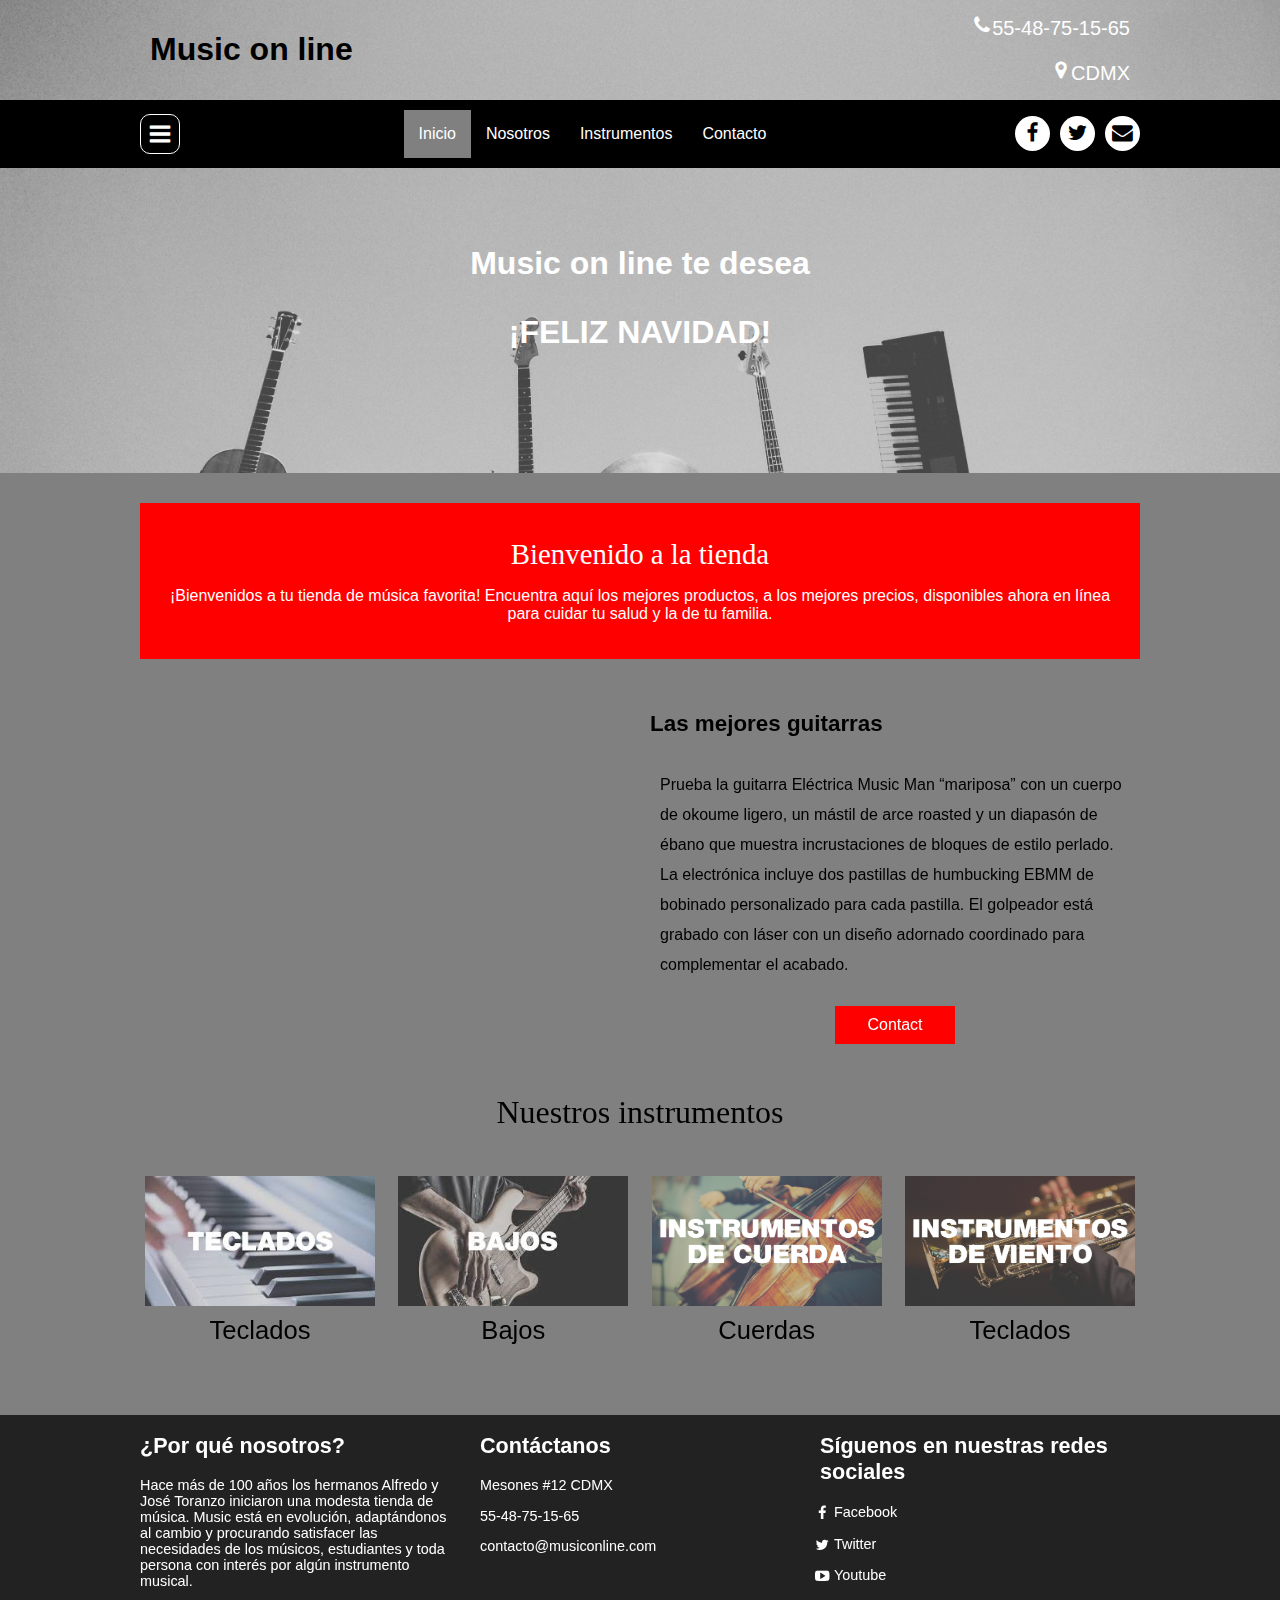
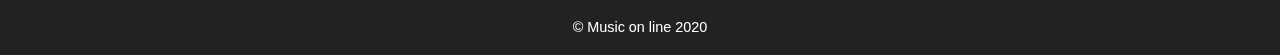
<file: index.html>
<!DOCTYPE html>  
<html> 
<head>  
        <meta charset="UTF-8"/>
        <link type="text/css" rel="stylesheet" media="screen" href="css/estilos.css"/>
        <link rel="stylesheet" href="css/iconos.css">
        <title>Music on line</title>
    </head>
<body>
    <header class="main-header">
        <div class="container container--flex">
            <div class="logo-container column column--50">
                <h1 class="logo">Music on line</h1>
            </div>
            <div class="main-header-contactinfo column column--50">
                <div class="main-header-contactinfo-phone">
                    <span class="icon-phone">55-48-75-15-65</span>
                </div>
                <div class="main-header-contactinfo-direc">
                    <span class="icon-mapa">CDMX</span>
                </div>
            </div>
        </div>
    </header>
    <nav class="main-nav">
        <div class="container container--flex">
            <span class="icon-menu" id="btnmenu"></span>
            <ul class="menu" id="menu">
                <li class="menu-item"><a href="index.html" class="menu-link menu-link-select">Inicio</a></li>
                <li class="menu-item"><a href="nosotros.html" class="menu-link">Nosotros</a></li>
                <li class="menu-item"><a href="instrumentos.html" class="menu-link">Instrumentos</a></li>
                <li class="menu-item"><a href="contacto.html" class="menu-link">Contacto</a></li>
            </ul>
            <div class="social-icon">
                <a href="" class="social-icon__link"><span class="icon-facebook"></span></a>
                <a href="" class="social-icon__link"><span class="icon-twitter"></span></a>
                <a href="" class="social-icon__link"><span class="icon-mail"></span></a>
            </div>
        </div>
    </nav>
    <section class="banner">
        <img src="imgs-proyecto/pexels-snapwire-6966.jpg" alt="" class="banner-img">
        <div class="banner-content">Music on line te desea 
        <p>¡FELIZ NAVIDAD!</p></div>
    </section>
    <main class="main">
        <section class="group group-color">
            <div class="container">
                <h2 class="main-title">Bienvenido a la tienda</h2>
                <p class="main-txt">¡Bienvenidos a tu tienda de música favorita! Encuentra aquí los mejores productos, a los mejores precios, disponibles ahora en línea para cuidar tu salud y la de tu familia.</p>
            </div>
        </section>
        <section class="group main-about-description">
            <div class="container container--flex">
                <div class="columm column--50">
                    <iframe width="460" height="315" src="https://www.youtube.com/embed/PvAXbOvv59Q" frameborder="0" allow="accelerometer; autoplay; clipboard-write; encrypted-media; gyroscope; picture-in-picture" allowfullscreen></iframe>
                    <!--Colocamos el video de las dos formas ya que no supimos cual especifico usted
                    <embed src="video/mariposa%20video.mp4" class="video">-->
                </div>
                <div class="columm column--50">
                    <h3 class="column-title">Las mejores guitarras</h3>
                    <p class="column-txt">Prueba la guitarra Eléctrica Music Man “mariposa” con un cuerpo de okoume ligero, un mástil de arce roasted y un diapasón de ébano que muestra incrustaciones de bloques de estilo perlado. La electrónica incluye dos pastillas de humbucking EBMM de bobinado personalizado para cada pastilla. El golpeador está grabado con láser con un diseño adornado coordinado para complementar el acabado.</p>
                    <a href="contacto.html" class="btn btn-contact">Contact</a>
                </div>
            </div>
        </section>

        <section class="group inicio-ins">
            <h2 class="group-title">Nuestros instrumentos</h2>
            <div class="container container--flex">
                <div class="column column--50-25">
                    <img src="imgs-proyecto/teclados.jfif" alt="" class="inicio-ins-img">
                    <div class="inicio-ins-title"><a href="instrumentos.html" class="ins-link">Teclados</a></div>
                    <div class="inicio-ins-price"></div>
                </div>
                <div class="column column--50-25">
                    <img src="imgs-proyecto/bajos.jfif" alt="" class="inicio-ins-img">
                    <div class="inicio-ins-title"><a href="instrumentos.html" class="ins-link">Bajos</a></div>
                    <div class="inicio-ins-price"></div>
                </div>
                <div class="column column--50-25">
                    <img src="imgs-proyecto/cuerdas.jpg" alt="" class="inicio-ins-img">
                    <div class="inicio-ins-title"><a href="instrumentos.html" class="ins-link">Cuerdas</a></div>
                    <div class="inicio-ins-price"></div>
                </div>
                <div class="column column--50-25">
                    <img src="imgs-proyecto/viento.jpg" alt="" class="inicio-ins-img">
                    <div class="inicio-ins-title"><a href="instrumentos.html" class="ins-link">Teclados</a></div>
                    <div class="inicio-ins-price"></div>
                </div>
            </div>
        </section>

    </main>
    <footer class="main-footer">
            <div class="container container--flex">
                <div class="column column--33">
                    <h2 class="column-tittle">¿Por qué nosotros?</h2>
                    <p class="column-txt">Hace más de 100 años los hermanos Alfredo y José Toranzo iniciaron una modesta tienda de música. Music está en evolución, adaptándonos al cambio y procurando satisfacer las necesidades de los músicos, estudiantes y toda persona con interés por algún instrumento musical.</p>
                </div>
                <div class="column column--33">
                    <h2 class="column-tittle">Contáctanos</h2>
                    <p class="column-txt">Mesones #12 CDMX</p> 
                    <p class="column-txt">55-48-75-15-65</p> 
                    <p class="column-txt">contacto@musiconline.com</p> 
                </div>
                <div class="column column--33">
                    <h2 class="column-tittle">Síguenos en nuestras redes sociales</h2>
                    <p class="column-txt"><a href="" class="icon-facebook">Facebook</a></p>
                    <p class="column-txt"><a href="" class="icon-twitter">Twitter</a></p>
                    <p class="column-txt"><a href="" class="icon-youtube">Youtube</a></p>
                </div>
            </div>
            <p class="copy">© Music on line 2020</p>
        </footer>
<script src="js/menu.js"></script>
</body>
</html>
</file>
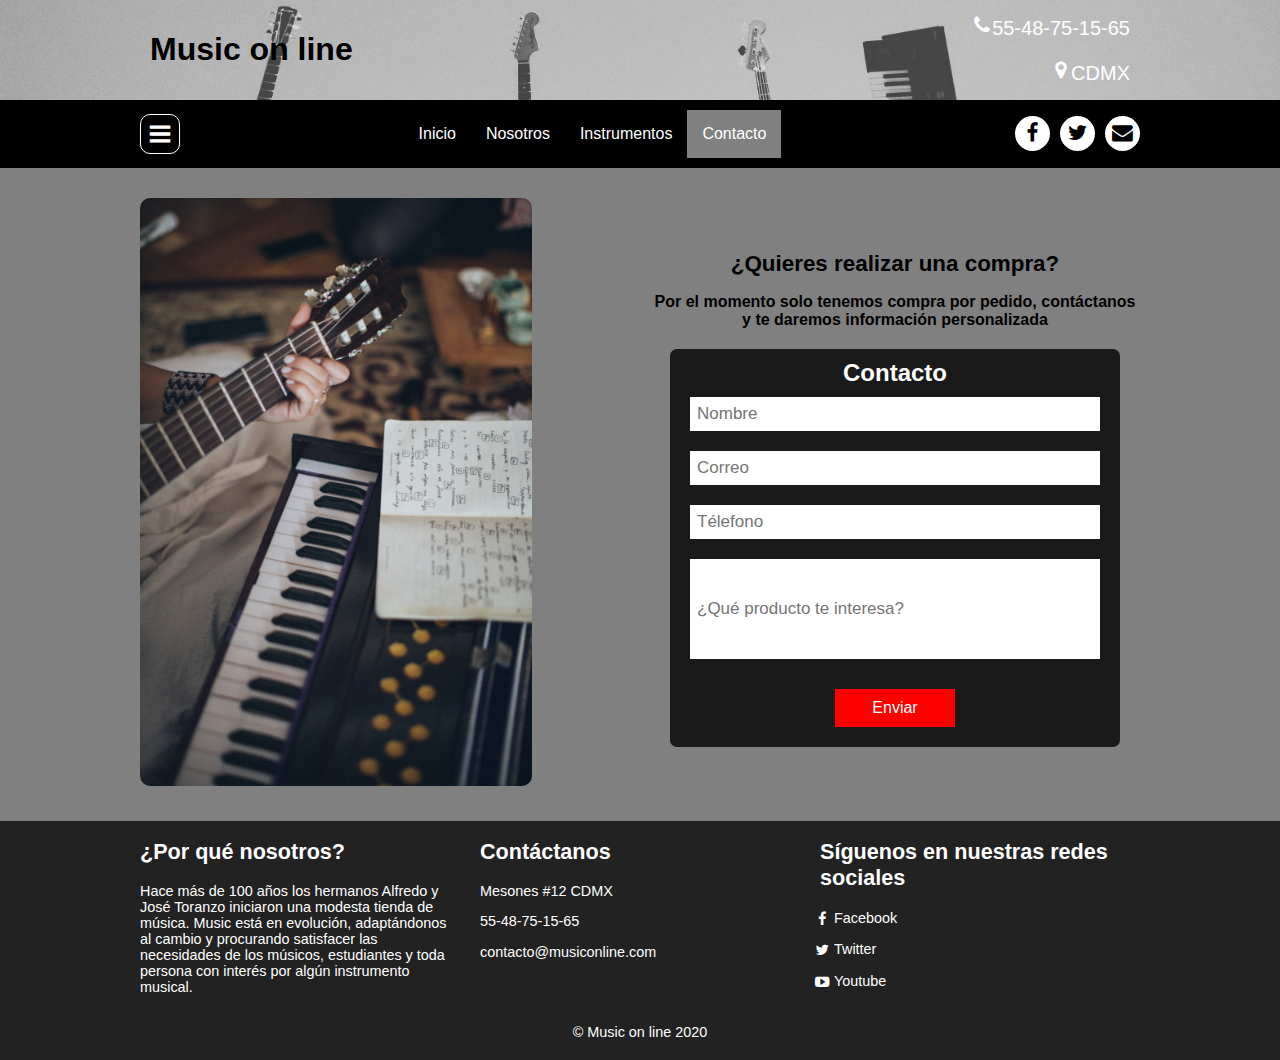
<file: contacto.html>
<!DOCTYPE html>  
<html> 
<head>  
        <meta charset="UTF-8"/>
        <link type="text/css" rel="stylesheet" media="screen" href="css/estilos.css"/>
        <link rel="stylesheet" href="css/iconos.css">
        <title>Contacto | Music on line</title>
    </head>
<body>
    <header class="main-header">
        <div class="container container--flex">
            <div class="logo-container column column--50">
                <h1 class="logo">Music on line</h1>
            </div>
            <div class="main-header-contactinfo column column--50">
                <div class="main-header-contactinfo-phone">
                    <span class="icon-phone">55-48-75-15-65</span>
                </div>
                <div class="main-header-contactinfo-direc">
                    <span class="icon-mapa">CDMX</span>
                </div>
            </div>
        </div>
    </header>
    <nav class="main-nav">
        <div class="container container--flex">
            <span class="icon-menu" id="btnmenu"></span>
            <ul class="menu" id="menu">
                <li class="menu-item"><a href="index.html" class="menu-link">Inicio</a></li>
                <li class="menu-item"><a href="nosotros.html" class="menu-link">Nosotros</a></li>
                <li class="menu-item"><a href="instrumentos.html" class="menu-link">Instrumentos</a></li>
                <li class="menu-item"><a href="contacto.html" class="menu-link menu-link-select">Contacto</a></li>
            </ul>
            <div class="social-icon">
                <a href="" class="social-icon__link"><span class="icon-facebook"></span></a>
                <a href="" class="social-icon__link"><span class="icon-twitter"></span></a>
                <a href="" class="social-icon__link"><span class="icon-mail"></span></a>
            </div>
        </div>
    </nav>
    <section class="banner-2">
        <img src="imgs-proyecto/pexels-snapwire-6966.jpg" alt="" class="banner-img">
    </section>
    <main class="main">
        <section class="group main-about-description2">
            <div class="container container--flex">
                <div class="columm column--50">
                    <img src="imgs-proyecto/contacto.jpg" alt="" style="width: 80%; border-radius: 10px;">
                </div>
                <div class="columm column--50">
                    <h1 class="column-title" style="text-align: center; font-size: 1.4em">¿Quieres realizar una compra?</h1>
                    <p class="column-txt" style="font-weight: bold; font-size: 1em; text-align: center">Por el momento solo tenemos compra por pedido, contáctanos y te daremos información personalizada</p>
                    <form action="">
                        <h2 id="hcontac">Contacto</h2>
                        <input type="text" name="nombre" placeholder="Nombre">
                        <input type="text" name="correo" placeholder="Correo">
                        <input type="text" name="telefono" placeholder="Télefono">
                        <input id="msj" type="text" name="mensaje" placeholder="¿Qué producto te interesa?">
                        <a href="" class="btn btn--contact">Enviar</a>
                    </form>
                </div>
            </div>
        </section>
    </main>
    <footer class="main-footer">
            <div class="container container--flex">
                <div class="column column--33">
                    <h2 class="column-tittle">¿Por qué nosotros?</h2>
                    <p class="column-txt">Hace más de 100 años los hermanos Alfredo y José Toranzo iniciaron una modesta tienda de música. Music está en evolución, adaptándonos al cambio y procurando satisfacer las necesidades de los músicos, estudiantes y toda persona con interés por algún instrumento musical.</p>
                </div>
                <div class="column column--33">
                    <h2 class="column-tittle">Contáctanos</h2>
                    <p class="column-txt">Mesones #12 CDMX</p> 
                    <p class="column-txt">55-48-75-15-65</p> 
                    <p class="column-txt">contacto@musiconline.com</p> 
                </div>
                <div class="column column--33">
                    <h2 class="column-tittle">Síguenos en nuestras redes sociales</h2>
                    <p class="column-txt"><a href="" class="icon-facebook">Facebook</a></p>
                    <p class="column-txt"><a href="" class="icon-twitter">Twitter</a></p>
                    <p class="column-txt"><a href="" class="icon-youtube">Youtube</a></p>
                </div>
            </div>
            <p class="copy">© Music on line 2020</p>
        </footer>
<script src="js/menu.js"></script>
</body>
</html>
</file>
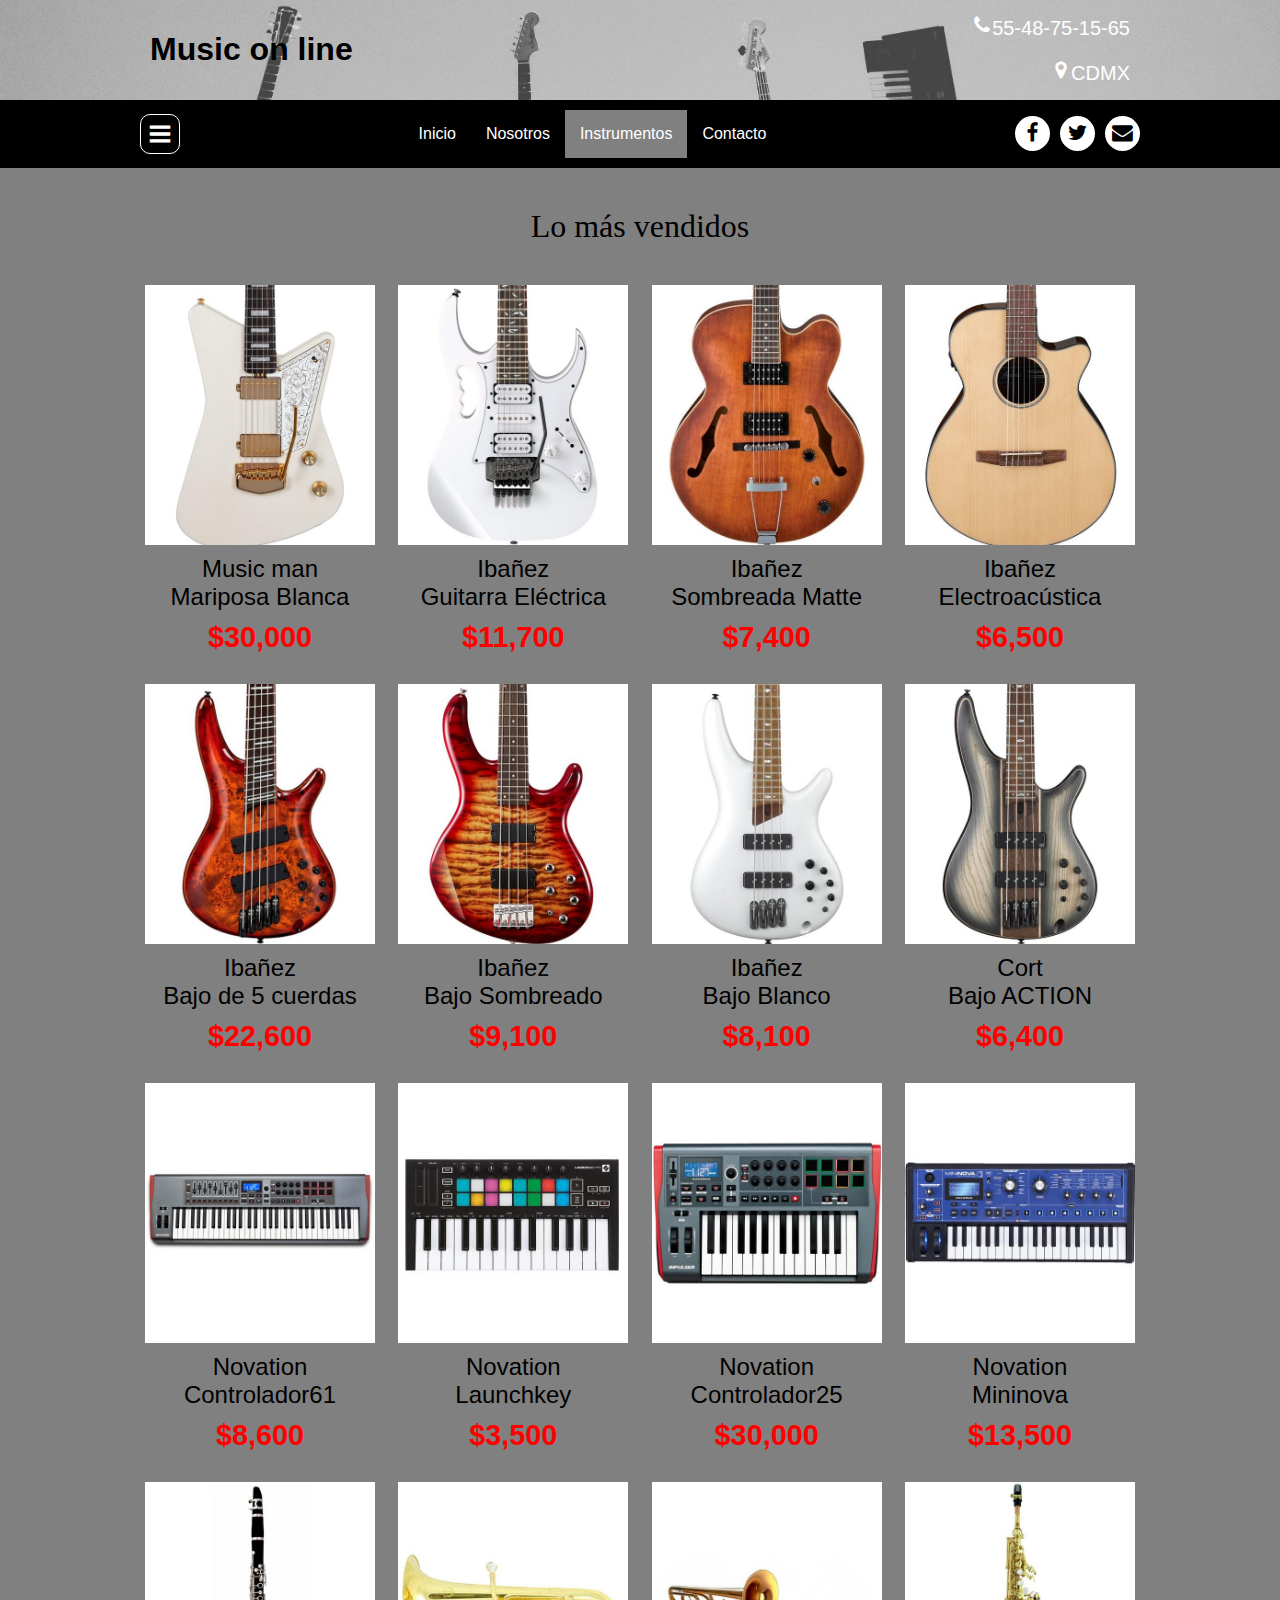
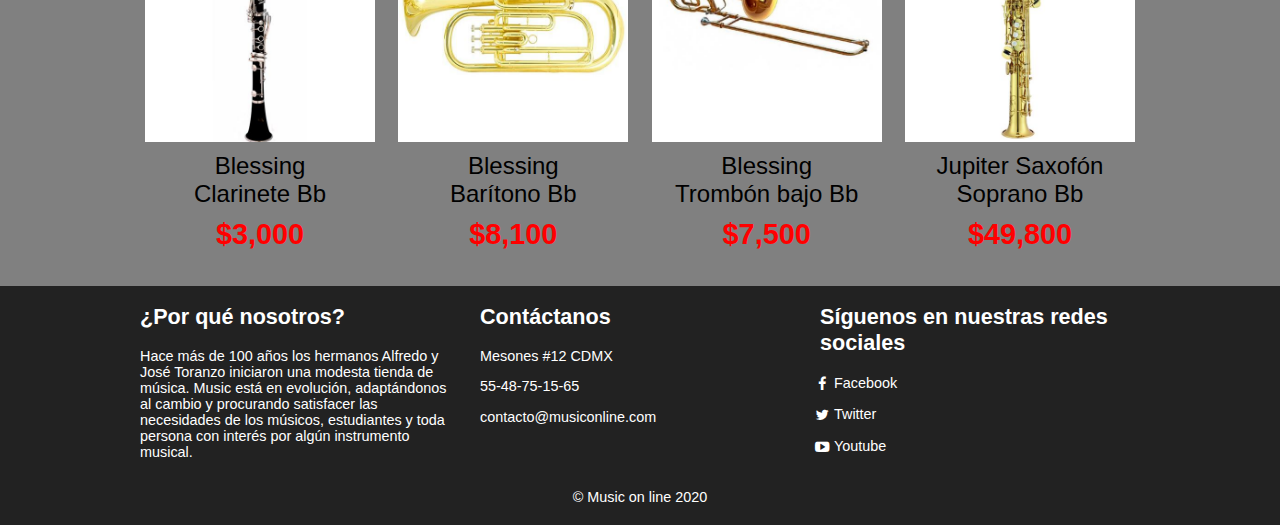
<file: instrumentos.html>
<!DOCTYPE html>  
<html> 
<head>  
        <meta charset="UTF-8"/>
        <link type="text/css" rel="stylesheet" media="screen" href="css/estilos.css"/>
        <link rel="stylesheet" href="css/iconos.css">
        <title>Instrumentos | Music on line</title>
    </head>
<body>
    <header class="main-header">
        <div class="container container--flex">
            <div class="logo-container column column--50">
                <h1 class="logo">Music on line</h1>
            </div>
            <div class="main-header-contactinfo column column--50">
                <div class="main-header-contactinfo-phone">
                    <span class="icon-phone">55-48-75-15-65</span>
                </div>
                <div class="main-header-contactinfo-direc">
                    <span class="icon-mapa">CDMX</span>
                </div>
            </div>
        </div>
    </header>
    <nav class="main-nav">
        <div class="container container--flex">
            <span class="icon-menu" id="btnmenu"></span>
            <ul class="menu" id="menu">
                <li class="menu-item"><a href="index.html" class="menu-link">Inicio</a></li>
                <li class="menu-item"><a href="nosotros.html" class="menu-link">Nosotros</a></li>
                <li class="menu-item"><a href="instrumentos.html" class="menu-link menu-link-select">Instrumentos</a></li>
                <li class="menu-item"><a href="contacto.html" class="menu-link">Contacto</a></li>
            </ul>
            <div class="social-icon">
                <a href="" class="social-icon__link"><span class="icon-facebook"></span></a>
                <a href="" class="social-icon__link"><span class="icon-twitter"></span></a>
                <a href="" class="social-icon__link"><span class="icon-mail"></span></a>
            </div>
        </div>
    </nav>
    <section class="banner-2">
        <img src="imgs-proyecto/pexels-snapwire-6966.jpg" alt="" class="banner-img">
    </section>
    <main class="main">
        <section class="group today-special">
            <h2 class="group-title">Lo más vendidos</h2>
            <div class="container container--flex">
                <div class="column column--50-25">
                    <img src="imgs-proyecto/g1.jpg" alt="" class="ins-img">
                    <div class="ins-title"><a href="contacto.html" class="ins-link">Music man</a><p style="padding: 0px;margin: 0px">Mariposa Blanca</p></div>
                    <div class="ins-price" style="padding: 0px; margin-top: -10px;color: red">$30,000</div>
                </div>
                <div class="column column--50-25">
                    <img src="imgs-proyecto/g2.jpg" alt="" class="ins-img">
                    <div class="ins-title"><a href="contacto.html" class="ins-link">Ibañez</a><p style="padding: 0px;margin: 0px">Guitarra Eléctrica</p></div>
                    <div class="ins-price" style="padding: 0px; margin-top: -10px;color: red">$11,700</div>
                </div>
                <div class="column column--50-25">
                    <img src="imgs-proyecto/g3.jpg" alt="" class="ins-img">
                    <div class="ins-title"><a href="contacto.html" class="ins-link">Ibañez</a><p style="padding: 0px;margin: 0px">Sombreada Matte</p></div>
                    <div class="ins-price" style="padding: 0px; margin-top: -10px;color: red">$7,400</div>
                </div>
                <div class="column column--50-25">
                    <img src="imgs-proyecto/g4.jpg" alt="" class="ins-img">
                    <div class="ins-title"><a href="contacto.html" class="ins-link">Ibañez</a><p style="padding: 0px;margin: 0px">Electroacústica</p></div>
                    <div class="ins-price" style="padding: 0px; margin-top: -10px;color: red">$6,500</div>
                </div>            
            </div>
            <div class="container container--flex">
                <div class="column column--50-25">
                    <img src="imgs-proyecto/b1.jpg" alt="" class="ins-img">
                    <div class="ins-title"><a href="contacto.html" class="ins-link">Ibañez</a><p style="padding: 0px;margin: 0px">Bajo de 5 cuerdas</p></div>
                    <div class="ins-price" style="padding: 0px; margin-top: -10px;color: red">$22,600</div>
                </div>
                <div class="column column--50-25">
                    <img src="imgs-proyecto/b2.jpg" alt="" class="ins-img">
                    <div class="ins-title"><a href="contacto.html" class="ins-link">Ibañez</a><p style="padding: 0px;margin: 0px">Bajo Sombreado</p></div>
                    <div class="ins-price" style="padding: 0px; margin-top: -10px;color: red">$9,100</div>
                </div>
                <div class="column column--50-25">
                    <img src="imgs-proyecto/b3.jpg" alt="" class="ins-img">
                    <div class="ins-title"><a href="contacto.html" class="ins-link">Ibañez</a><p style="padding: 0px;margin: 0px">Bajo Blanco</p></div>
                    <div class="ins-price" style="padding: 0px; margin-top: -10px;color: red">$8,100</div>
                </div>
                <div class="column column--50-25">
                    <img src="imgs-proyecto/b4.jpg" alt="" class="ins-img">
                    <div class="ins-title"><a href="contacto.html" class="ins-link">Cort</a><p style="padding: 0px;margin: 0px">Bajo ACTION</p></div>
                    <div class="ins-price" style="padding: 0px; margin-top: -10px;color: red">$6,400</div>
                </div>            
            </div>
            <div class="container container--flex">
                <div class="column column--50-25">
                    <img src="imgs-proyecto/t1.jpg" alt="" class="ins-img">
                    <div class="ins-title"><a href="contacto.html" class="ins-link">Novation</a><p style="padding: 0px;margin: 0px">Controlador61</p></div>
                    <div class="ins-price" style="padding: 0px; margin-top: -10px;color: red">$8,600</div>
                </div>
                <div class="column column--50-25">
                    <img src="imgs-proyecto/t2.jpg" alt="" class="ins-img">
                    <div class="ins-title"><a href="contacto.html" class="ins-link">Novation</a><p style="padding: 0px;margin: 0px">Launchkey</p></div>
                    <div class="ins-price" style="padding: 0px; margin-top: -10px;color: red">$3,500</div>
                </div>
                <div class="column column--50-25">
                    <img src="imgs-proyecto/t3.jpg" alt="" class="ins-img">
                    <div class="ins-title"><a href="contacto.html" class="ins-link">Novation</a><p style="padding: 0px;margin: 0px">Controlador25</p></div>
                    <div class="ins-price" style="padding: 0px; margin-top: -10px;color: red">$30,000</div>
                </div>
                <div class="column column--50-25">
                    <img src="imgs-proyecto/t4.jpg" alt="" class="ins-img">
                    <div class="ins-title"><a href="contacto.html" class="ins-link">Novation</a><p style="padding: 0px;margin: 0px">Mininova</p></div>
                    <div class="ins-price" style="padding: 0px; margin-top: -10px;color: red">$13,500</div>
                </div>            
            </div>
            <div class="container container--flex">
                <div class="column column--50-25">
                    <img src="imgs-proyecto/v1.jpg" alt="" class="ins-img">
                    <div class="ins-title"><a href="contacto.html" class="ins-link">Blessing</a><p style="padding: 0px;margin: 0px">Clarinete Bb</p></div>
                    <div class="ins-price" style="padding: 0px; margin-top: -10px;color: red">$3,000</div>
                </div>
                <div class="column column--50-25">
                    <img src="imgs-proyecto/v2.jpg" alt="" class="ins-img">
                    <div class="ins-title"><a href="contacto.html" class="ins-link">Blessing</a><p style="padding: 0px;margin: 0px">Barítono Bb</p></div>
                    <div class="ins-price" style="padding: 0px; margin-top: -10px;color: red">$8,100</div>
                </div>
                <div class="column column--50-25">
                    <img src="imgs-proyecto/v3.jpg" alt="" class="ins-img">
                    <div class="ins-title"><a href="contacto.html" class="ins-link">Blessing</a><p style="padding: 0px;margin: 0px">Trombón bajo Bb</p></div>
                    <div class="ins-price" style="padding: 0px; margin-top: -10px;color: red">$7,500</div>
                </div>
                <div class="column column--50-25">
                    <img src="imgs-proyecto/v4.jpg" alt="" class="ins-img">
                    <div class="ins-title"><a href="contacto.html" class="ins-link">Jupiter Saxofón</a><p style="padding: 0px;margin: 0px">Soprano Bb</p></div>
                    <div class="ins-price" style="padding: 0px; margin-top: -10px;color: red">$49,800</div>
                </div>            
            </div>
        </section> 
    </main>
    <footer class="main-footer">
            <div class="container container--flex">
                <div class="column column--33">
                    <h2 class="column-tittle">¿Por qué nosotros?</h2>
                    <p class="column-txt">Hace más de 100 años los hermanos Alfredo y José Toranzo iniciaron una modesta tienda de música. Music está en evolución, adaptándonos al cambio y procurando satisfacer las necesidades de los músicos, estudiantes y toda persona con interés por algún instrumento musical.</p>
                </div>
                <div class="column column--33">
                    <h2 class="column-tittle">Contáctanos</h2>
                    <p class="column-txt">Mesones #12 CDMX</p> 
                    <p class="column-txt">55-48-75-15-65</p> 
                    <p class="column-txt">contacto@musiconline.com</p> 
                </div>
                <div class="column column--33">
                    <h2 class="column-tittle">Síguenos en nuestras redes sociales</h2>
                    <p class="column-txt"><a href="" class="icon-facebook">Facebook</a></p>
                    <p class="column-txt"><a href="" class="icon-twitter">Twitter</a></p>
                    <p class="column-txt"><a href="" class="icon-youtube">Youtube</a></p>
                </div>
            </div>
            <p class="copy">© Music on line 2020</p>
        </footer>
<script src="js/menu.js"></script>
</body>
</html>
</file>
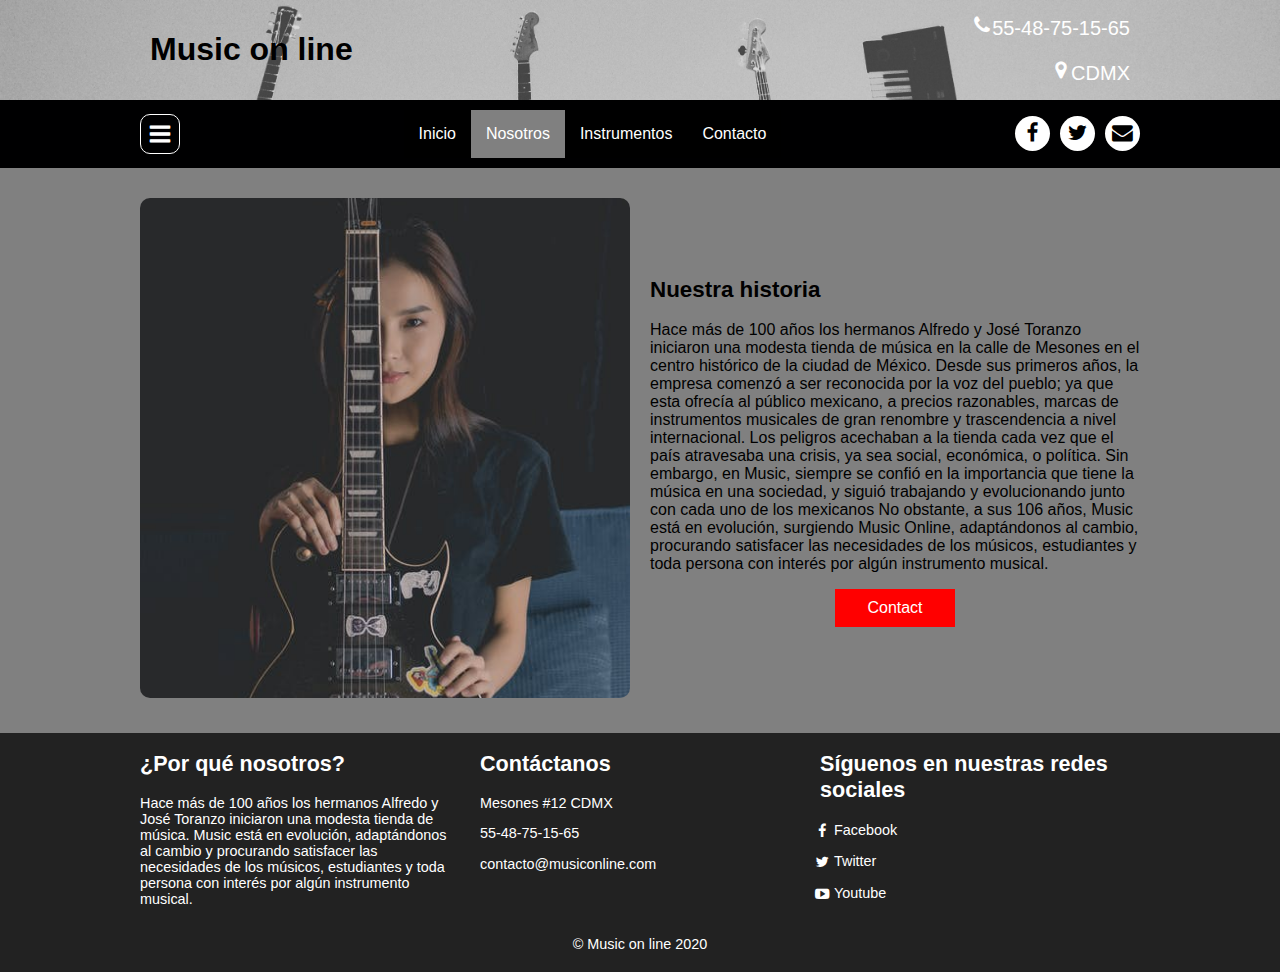
<file: nosotros.html>
<!DOCTYPE html>  
<html> 
<head>  
        <meta charset="UTF-8"/>
        <link type="text/css" rel="stylesheet" media="screen" href="css/estilos.css"/>
        <link rel="stylesheet" href="css/iconos.css">
        <title>Nosotros | Music on line</title>
    </head>
<body>
    <header class="main-header">
        <div class="container container--flex">
            <div class="logo-container column column--50">
                <h1 class="logo">Music on line</h1>
            </div>
            <div class="main-header-contactinfo column column--50">
                <div class="main-header-contactinfo-phone">
                    <span class="icon-phone">55-48-75-15-65</span>
                </div>
                <div class="main-header-contactinfo-direc">
                    <span class="icon-mapa">CDMX</span>
                </div>
            </div>
        </div>
    </header>
    <nav class="main-nav">
        <div class="container container--flex">
            <span class="icon-menu" id="btnmenu"></span>
            <ul class="menu" id="menu">
                <li class="menu-item"><a href="index.html" class="menu-link">Inicio</a></li>
                <li class="menu-item"><a href="nosotros.html" class="menu-link menu-link-select">Nosotros</a></li>
                <li class="menu-item"><a href="instrumentos.html" class="menu-link">Instrumentos</a></li>
                <li class="menu-item"><a href="contacto.html" class="menu-link">Contacto</a></li>
            </ul>
            <div class="social-icon">
                <a href="" class="social-icon__link"><span class="icon-facebook"></span></a>
                <a href="" class="social-icon__link"><span class="icon-twitter"></span></a>
                <a href="" class="social-icon__link"><span class="icon-mail"></span></a>
            </div>
        </div>
    </nav>
    <section class="banner-2">
        <img src="imgs-proyecto/pexels-snapwire-6966.jpg" alt="" class="banner-img">
    </section>
    <main class="main">
       <section class="group main-about-description2">
            <div class="container container--flex">
                <div class="columm column--50">
                    <img src="imgs-proyecto/nosotros.jpeg" alt="" style="height: 500px; object-fit: cover; border-radius: 10px">
                </div>
                <div class="columm column--50">
                    <h2 class="column-title">Nuestra historia</h2>
                    <p class="column-txt">Hace más de 100 años los hermanos Alfredo y José Toranzo iniciaron una modesta tienda de música en la calle de Mesones en el centro histórico de la ciudad de México. 
                    Desde sus primeros años, la empresa comenzó a ser reconocida por la voz del pueblo; ya que esta ofrecía al público mexicano, a precios razonables, marcas de instrumentos musicales de gran renombre y trascendencia a nivel internacional.
                    Los peligros acechaban a la tienda cada vez que el país atravesaba una crisis, ya sea social, económica, o política. Sin embargo, en Music, siempre se confió en la importancia que tiene la música en una sociedad, y siguió trabajando y evolucionando junto con cada uno de los mexicanos
                    No obstante, a sus 106 años, Music está en evolución, surgiendo Music Online, adaptándonos al cambio, procurando satisfacer las necesidades de los músicos, estudiantes y toda persona con interés por algún instrumento musical.</p>
                    <a href="contacto.html" class="btn btn-contact">Contact</a>
                </div>
            </div>
        </section>
    </main>
    <footer class="main-footer">
            <div class="container container--flex">
                <div class="column column--33">
                    <h2 class="column-tittle">¿Por qué nosotros?</h2>
                    <p class="column-txt">Hace más de 100 años los hermanos Alfredo y José Toranzo iniciaron una modesta tienda de música. Music está en evolución, adaptándonos al cambio y procurando satisfacer las necesidades de los músicos, estudiantes y toda persona con interés por algún instrumento musical.</p>
                </div>
                <div class="column column--33">
                    <h2 class="column-tittle">Contáctanos</h2>
                    <p class="column-txt">Mesones #12 CDMX</p> 
                    <p class="column-txt">55-48-75-15-65</p> 
                    <p class="column-txt">contacto@musiconline.com</p> 
                </div>
                <div class="column column--33">
                    <h2 class="column-tittle">Síguenos en nuestras redes sociales</h2>
                    <p class="column-txt"><a href="" class="icon-facebook">Facebook</a></p>
                    <p class="column-txt"><a href="" class="icon-twitter">Twitter</a></p>
                    <p class="column-txt"><a href="" class="icon-youtube">Youtube</a></p>
                </div>
            </div>
            <p class="copy">© Music on line 2020</p>
        </footer>
<script src="js/menu.js"></script>
</body>
</html>
</file>
<file: css/estilos.css>
*{
    box-sizing: border-box;
}
body{
    background-color:gray;
    font-family: 'Poppins', sans-serif;
    margin: 0;
}

/*------Estilos base-----------*/

img{
    display: block;
    width: 100%;
    max-width: 100%;
}
.container{
    width: 1000px;
    margin: auto;
}
.container--flex{
    display: flex;
    justify-content: space-between;
    align-items: center
}
.column{
    width: 100%;
}
.column--50{
    width: 49%;
}
.column--50-25{/*----tamaño------*/
    width: 24%;
}
.column--33{
    width: 32%;
}

/*------Estilos header-----------*/

.main-header{
    width: 100%;
}
.logo{
    color: black;
    font-size: 2em;
    padding: 10px
}
.main-header-contactinfo{
    text-align: right;
}
.main-header-contactinfo-phone{
    color: white;
    margin: 0 auto;
    padding: 10px;
}
.main-header-contactinfo-direc{
    color: white;
    padding: 10px;
    margin: 0 auto;
}
.main-header-contactinfo-phone , .main-header-contactinfo-direc{
    padding-right:10px;
    font-size: 1.25em;
}

/*------Estilos menu-nav-----------*/

.main-nav{
    background: rgba(0,0,0.85)
}
.main-nav{
    padding: 0;
    width: 100%;
    position: relative;
    padding: 10px;
}
.icon-menu{
    display: block;
    color: white;
    border: 1px solid white;
    border-radius: 10px;
    width: 40px;
    height: 40px;
    line-height: 45px;
    text-align: center;
    cursor: pointer;
    font-size: 1.5em;
}
.menu{
    position: static;
    display: flex;
    top: 60px;
    left: 0;
    width: 100%;
    background: rgba(0,0,0,.85);
    padding: 0;
    margin: 0;
    list-style: none;
    text-align: center;
    width: auto;
    height: auto;
    transition: height .3s linear;
}
.menu-link{
    padding: 20px;
}
.menu-link{
    display: block;
    padding: 15px;
    color: white;
    text-decoration: none;
}
.menu-link:hover{
    background: gray;
}
.menu-link-select {
    background: gray;    
}
.mostrar{
    height: 212px;
}
.social-icon{
    display: flex;
    justify-content: space-between;
}
.social-icon [class*="icon-"]{
    color: black;
    margin-left: 10px;
    display: flex;
    justify-content: center;
    align-items: center;
    font-size: 1.3em;
    width: 35px;
    height: 35px;
    background: white;
    border-radius: 50%
}
.social-icon__link{
    text-decoration: none
}


/*------Estilos baner-----------*/

.banner{
    margin-top: -195px;
    z-index: -1000;
    position: relative;
}
.banner-2{
    margin-top: -500px;
    z-index: -1000;
    position: relative;
}
.banner-img{
    width: 100%;
    height: 500px;
    object-fit: cover
}
.banner-content{
    width: 100%;
    color: white;
    text-align: center;
    position: absolute;
    top: 60%;
    left: 50%;
    transform: translateX(-50%) translateY(-20%);
    font-size: 2em;
    font-weight: bold;
}

/*------Estilos main-----------*/

.main{
    padding-bottom: 5px;
}
.video{
    width: 100%;
    height: 300px;
}
.group-color .container{
    background: red;
    color: white;
    padding: 20px;
    text-align: center;
    margin-top: 30px;
    margin-bottom: 30px;
}
.main-title{
    margin: 15px 0;
    font-size: 1.8em;
    font-family: fantasy;
    font-weight: 100;
}
.main-about-description{
    margin-top: 30px;
}
.main-about-description2{
    margin-top: 30px;
    margin-bottom: 30px;
}
.column-title{
    font-size: 1.4em;
}
.main-about-description .column--50:nth-child(1) img{
    width: 100%;
    height: 350px;
    object-fit: cover;
}
.main-about-description .column--50:nth-child(2){
    font-size: 1em
}
.main-about-description .column--50:nth-child(2) .column-txt{
    line-height: 30px;
    padding: 10px;
}
.btn{
    display: block;
    text-align: center;
    text-decoration: none;
    width: 120px;
    background: red;
    color: white;
    padding: 10px;
    margin: 10px auto;
}

/*------Estilos inicio instrumentos-----------*/

.group-title{
    font-family: fantasy;
    text-align: center;
    font-weight: 100;
    font-size: 2em;
    margin: 40px;
    
}
.inicio-ins .column{
    margin-bottom: 40px;
    text-align: center;
    /*border: 5px solid #ddd; DECIDIMOS NO COLOCAR EL MARCO*/
    padding: 5px;
}
.inicio-ins-img{
    margin: auto;
    width: 100%;
    height: 100%;
}
.inicio-ins-title{
    font-size: 1.6em;
    padding-top: 10px;
    padding-bottom: 20px;
}
.inicio-ins-price{
    font-size: 1.8em;
    color: red;
    font-weight: bold;
}
.ins-link{
    text-decoration: none;
    color: black;
    font-size: 1.em;
    padding-top: 10px;
    padding-bottom: 20px;
    text-align: center;
}

/*------Estilos main instrumentos-----------*/

.ins .column{
    margin-bottom: 30px;
    text-align: center;
    /*border: 5px solid #ddd;*/
    padding: 5px;
}
.ins-img{
    margin: auto;
    max-width: 230px;
    height: 260px;
    object-fit: cover;
}
.ins-title{
    font-size: 1.5em;
    padding-top: 10px;
    padding-bottom: 20px;
}
.ins-price{
    font-size: 1.8em;
    color: red;
    font-weight: bold;
    margin-bottom: 30px;
}
.ins-title , .ins-price{
    text-align: center;
}

/*------Estilos footer-----------*/

.main-footer{
    background: #222;
    color: white;
    padding: 10px;
    padding-top: 0px;
    padding-bottom: 20px;
    font-size: .9em;
}
.main-footer .container--flex{
    align-items: flex-start;
}
.copy{
    text-align: center;
    margin: auto;
    margin-top: 15px;
}
.main-footer [class*="icon-"]{
    color: white;
    text-decoration: none;
}
.main-footer [class*="icon-"]:before{
    position: relative;
    top: 3px;
    right: 5px;
}

/*------Estilos contacto-----------*/

form{
    width: 450px;
    margin: auto;
    background: rgba(0,0,0,0.8);
    padding: 10px 20px;
    box-sizing: border-box;
    margin-top: 20px;
    border-radius: 7px;
}
#hcontac{
    color: white;
    text-align: center;
    margin: 0;
    margin-bottom: 10px;
}
input{
    width: 100%;
    margin-bottom: 20px;
    padding: 7px;
    box-sizing: border-box;
    font-size: 17px;
    border: none;
}
#msj{
    width: 100%;
    height: 100px
}
</file>
<file: css/iconos.css>
@charset "UTF-8";

@font-face {
  font-family: "sitio";
  src:url("../iconos/sitio.eot");
  src:url("../iconos/sitio.eot?#iefix") format("embedded-opentype"),
    url("../iconos/sitio.woff") format("woff"),
    url("../iconos/sitio.ttf") format("truetype"),
    url("../iconos/sitio.svg#sitio") format("svg");
  font-weight: normal;
  font-style: normal;

}

[data-icon]:before {
  font-family: "sitio" !important;
  content: attr(data-icon);
  font-style: normal !important;
  font-weight: normal !important;
  font-variant: normal !important;
  text-transform: none !important;
  speak: none;
  line-height: 1;
  -webkit-font-smoothing: antialiased;
  -moz-osx-font-smoothing: grayscale;
}

[class^="icon-"]:before,
[class*=" icon-"]:before {
  font-family: "sitio" !important;
  font-style: normal !important;
  font-weight: normal !important;
  font-variant: normal !important;
  text-transform: none !important;
  speak: none;
  line-height: 1;
  -webkit-font-smoothing: antialiased;
  -moz-osx-font-smoothing: grayscale;
}

.icon-facebook:before {
  content: "\61";
}
.icon-twitter:before {
  content: "\62";
}
.icon-youtube:before {
  content: "\63";
}
.icon-mail:before {
  content: "\64";
}
.icon-phone:before {
  content: "\65";
}
.icon-mapa:before {
  content: "\66";
}
.icon-menu:before {
  content: "\67";
}
</file>
